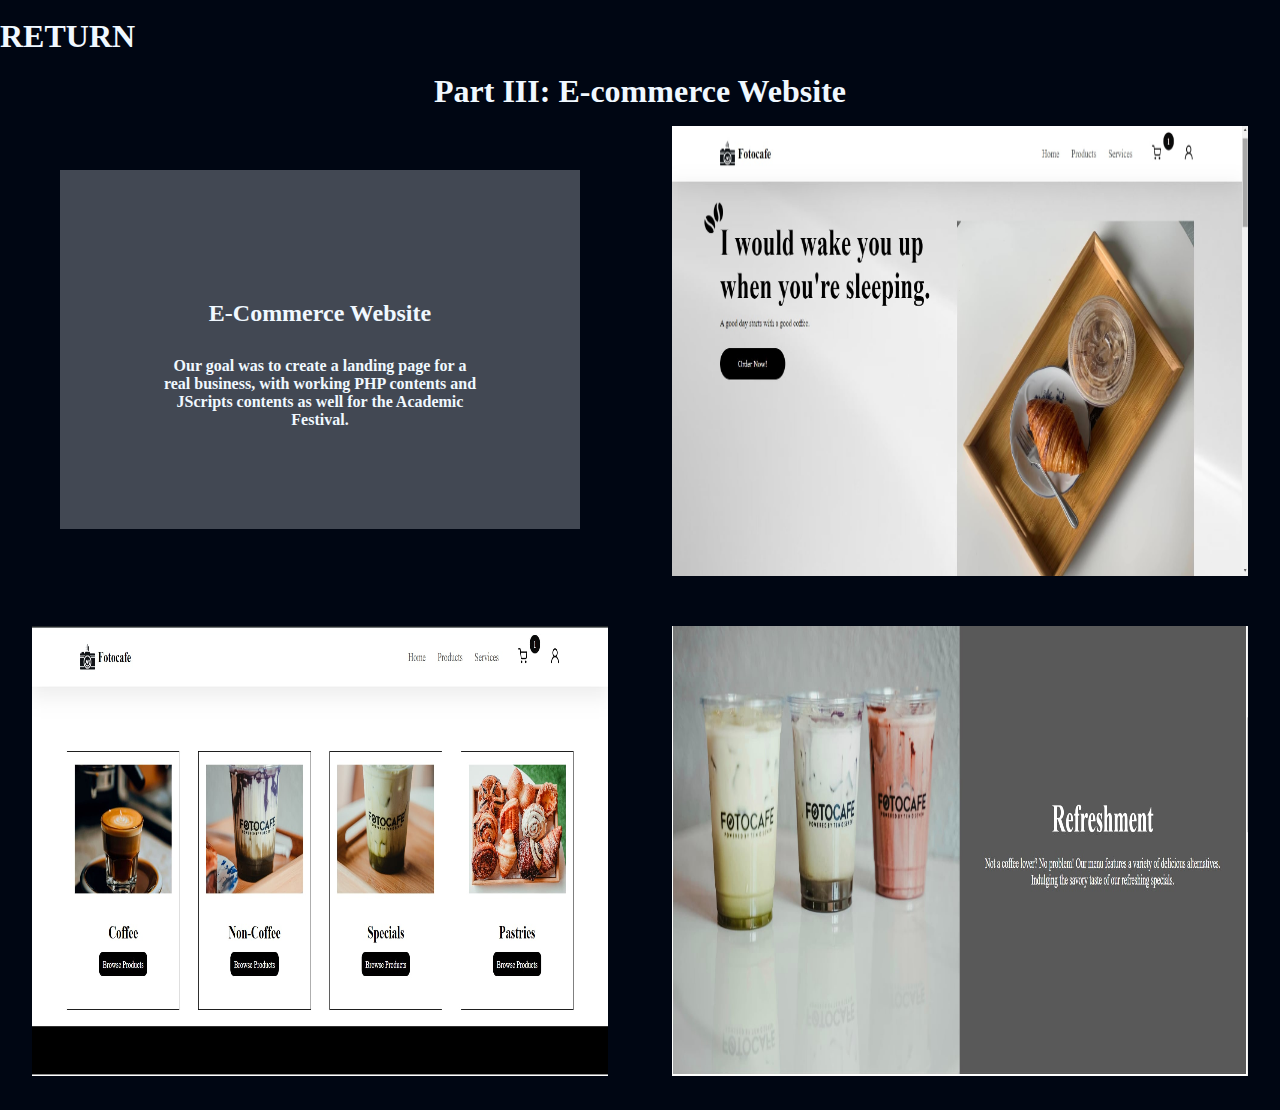
<file: IT26_Celmar_Portfolio/pages/ecomerce.html>
<!DOCTYPE html>
<html lang="en">
<head>
    <meta charset="UTF-8">
    <meta name="viewport" content="width=device-width, initial-scale=1.0">
    <title>E-commerce</title>
    <link rel="stylesheet" href="../style/style.css">
</head>
<body>
    <a href="../index.html" class="return"><h1>RETURN</h1></a>
    <div class="pII">
        <h1 class="intro">Part III: E-commerce Website</h1>
        <div class="p2-card">
            <div class="p2-img">
                <img src="../style/images/ecoms1.jpeg" alt="">
            </div>
            <div class="p2-txt">
                <div class="p2-txt-cont">
                    <h2>E-Commerce Website</h2>
                    <h4>Our goal was to create a landing page for a real business, with working PHP contents and JScripts contents as well for the Academic Festival.</h4>
                </div>
            </div>
        </div>
        <div class="p2-card">
            <div class="p2-img">
                <img src="../style/images/e-com2.jpeg" alt="">
            </div>
            <div class="p2-txt">
                <img src="../style/images/Messenger_creation_5ebe9b0b-e0a5-4fca-b3ca-fac392d3d300.jpeg" alt="">
            </div>
        </div>
    </div>
</body>
</html>
</file>
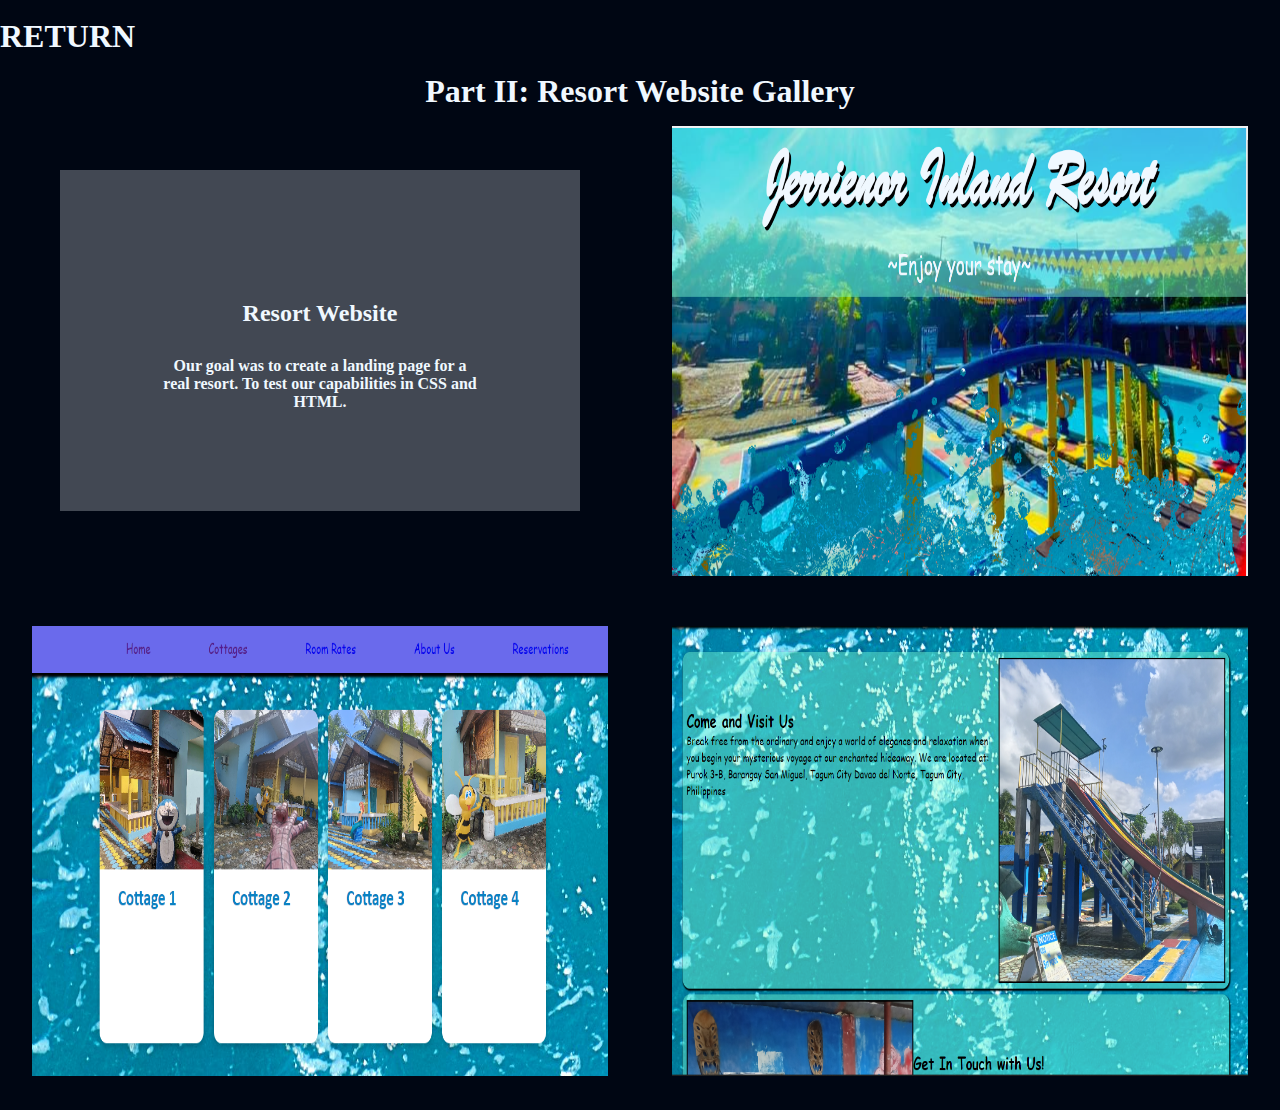
<file: IT26_Celmar_Portfolio/pages/resort.html>
<!DOCTYPE html>
<html lang="en">
<head>
    <meta charset="UTF-8">
    <meta name="viewport" content="width=device-width, initial-scale=1.0">
    <title>Resort</title>
    <link rel="stylesheet" href="../style/style.css">
</head>
<body>
    <a href="../index.html" class="return"><h1>RETURN</h1></a>
    <div class="pII">
        <h1 class="intro">Part II: Resort Website Gallery</h1>
        <div class="p2-card">
            <div class="p2-img">
                <img src="../style/images/jerrinor1.png" alt="">
            </div>
            <div class="p2-txt">
                <div class="p2-txt-cont">
                    <h2>Resort Website</h2>
                    <h4>Our goal was to create a landing page for a real resort. To test our capabilities in CSS and HTML.</h4>
                </div>
            </div>
        </div>
        <div class="p2-card">
            <div class="p2-img">
                <img src="../style/images/jerrinor2.png" alt="">
            </div>
            <div class="p2-txt">
                <img src="../style/images/jerrinor3.png" alt="">
            </div>
        </div>
    </div>
</body>
</html>
</file>
<file: IT26_Celmar_Portfolio/style/style.css>
* {
    margin: 0;
    padding: 0;
}

body {
    background-color: #000613;
}

.hero {
    background-image: url(images/coolshot.jpg);
    height: 700px;
    background-size: cover;
    background-position: 0 90%;
    border: 1px #000103 solid;
}

.hero-cont {
    margin-top: 90px;
    width: 100%;
    display: flex;
    flex-direction: row;    
}

.hero-img {
    height: 500px;
    width: 50%;
    align-items: center;
    text-align: center;
    justify-content: center;
}

.hero-img img {
    border-radius: 100%;
    object-fit:fill;
    border: 5px black solid;
    margin: 12.5%;
    margin-top: 20%;
    height: 50%;
    width: 50%;
}

.hero-txt {
    height: 500px;
    width: 50%;
}

.hero-txt2 {
    background-color: #0001034f;
    color: aliceblue;
    margin: 10%;
    padding: 50px;
    border-radius: 30px;
}

.hero-txt2 h1,h3 {
    margin-block: 40px;
}

@media only screen and (max-width:500px) {
    .hero-img {
        display: none;
    }

    .hero-txt {
        width: 100%;
    }


}

.carousel{
    height: 500px;
}

.carousel-inner {
    margin-top: 100px;
    object-fit:fill;
}

.item img{
    max-height: 500px;
    max-width: 100px;
    height: 100%;
    width: 100%;
}

.item .carousel-caption{
    background-color: #0001034f;
    border-radius: 30px;
}

.item h3{
    color:aliceblue;
    font-weight: 900;
}

.item p {
    color:aliceblue;
    font-weight: 100;
}

.intro {
    text-align: center;
    color:aliceblue;
}

.pII {
    display: flex;
    flex-direction: column;
    color:aliceblue;
}

.p2-card {
    display: flex;
    flex-direction: row;
}

.p2-card:nth-child(even) {
    display: flex;
    flex-direction: row-reverse;
}

.p2-img {
    justify-content: center;
    align-items: center;
    text-align: center;
    height: 500px;
    width: 50%;
}

.p2-img img {
    padding: 2.5%;
    height: 90%;
    width: 90%;
}

.p2-txt{
    justify-content: center;
    align-self: center;
    text-align: center;
    height: 500px;
    width: 50%;
}

.p2-txt img {
    padding: 2.5%;
    height: 90%;
    width: 90%;
}

.p2-txt-cont {
    margin: 60px;
    padding: 100px;
    background-color: rgba(240, 248, 255, 0.274);
}

.p2-txt h2 {
    margin: 30px;
}

.pick {
    margin-top: 100px;
    display: flex;
    flex-direction: column;
    justify-content: center;
    align-items: center;
    text-align: center;
}

.picker:nth-child(1){
    background-image: url(images/jerrinor1.png);
}

.picker:nth-child(2){
    background-image: url(images/ecoms1.jpeg);
}

.picker {
    text-decoration: none;
    background-position: center;
    margin: 30px;
    height: 400px;
    width: 50%;
    border-radius: 30px;
}

.picking h1 {
    display: none;
    padding: 30%;
    background-color: #0001034f;
}

.picker:hover h2{
    display: none;
}

.picker:hover h1{
    display: block;
}

.picking {
    max-width: 100%;
    max-height: 100%;
    text-decoration: none;
    color: aliceblue;
}

.picking h2 {
    padding: 20px;
    background-color: #0001034f;
    margin-top: 150px;
}

.return {
    padding: 20px;
    margin: 20px;
    text-decoration: none;
    color: aliceblue;
}
</file>
